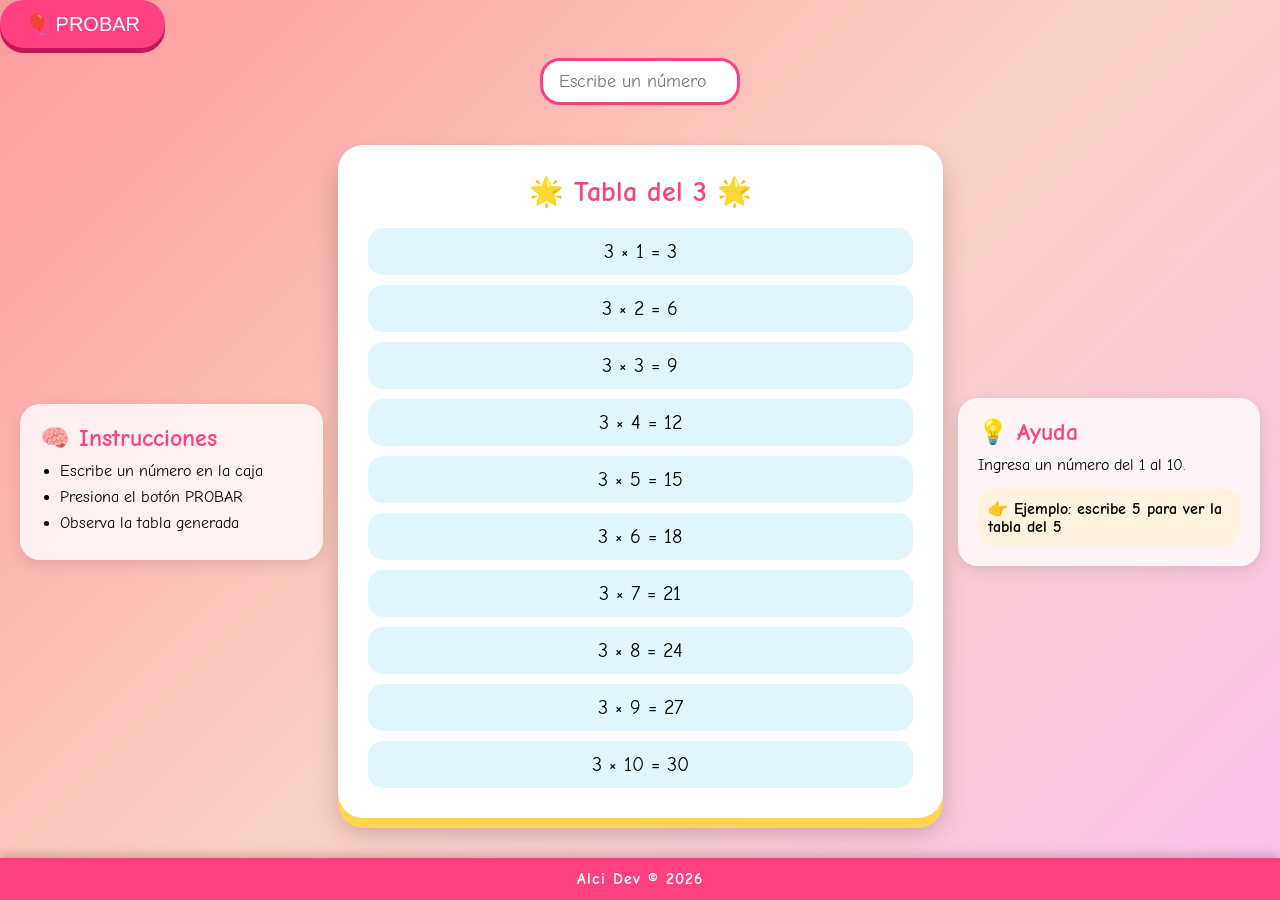
<file: index.html>
<!DOCTYPE html>
<html lang="es">
<head>
    <meta charset="UTF-8">
    <meta name="viewport" content="width=device-width, initial-scale=1.0">
    <title>Tabla del 3</title>
    <link rel="stylesheet" href="multiplicar.css">

    <!-- Fuente divertida -->
    <link href="https://fonts.googleapis.com/css2?family=Comic+Neue:wght@700&display=swap" rel="stylesheet">
</head>
<body>

    <header>
        <button class="btn-probar" onclick="generarTablas()">🎈 PROBAR</button>
        <div class="input-group">
            <input type="number" id="txtNumero" placeholder="Escribe un número">
        </div>
    </header>

    <main class="layout">

        <!-- PANEL IZQUIERDO -->
        <aside class="panel izquierda">
            <h2>🧠 Instrucciones</h2>
            <ul>
                <li>Escribe un número en la caja</li>
                <li>Presiona el botón PROBAR</li>
                <li>Observa la tabla generada</li>
            </ul>
        </aside>

        <section class="contenedor" id="contenedor">
            <h1>🌟 Tabla del 3 🌟</h1>

            <div class="tabla">
                <div class="fila">3 × 1 = 3</div>
                <div class="fila">3 × 2 = 6</div>
                <div class="fila">3 × 3 = 9</div>
                <div class="fila">3 × 4 = 12</div>
                <div class="fila">3 × 5 = 15</div>
                <div class="fila">3 × 6 = 18</div>
                <div class="fila">3 × 7 = 21</div>
                <div class="fila">3 × 8 = 24</div>
                <div class="fila">3 × 9 = 27</div>
                <div class="fila">3 × 10 = 30</div>
            </div>
        </section>

        <!-- PANEL DERECHO -->
        <aside class="panel derecha">
            <h2>💡 Ayuda</h2>
            <p>Ingresa un número del 1 al 10.</p>

            <div class="tip">
                👉 Ejemplo: escribe 5 para ver la tabla del 5
            </div>
        </aside>

    </main>
    <footer class="footer">
    <p>Alci Dev © 2026</p>
</footer>
<script src="multiplicar.js"></script>
</body>
</html>
</file>
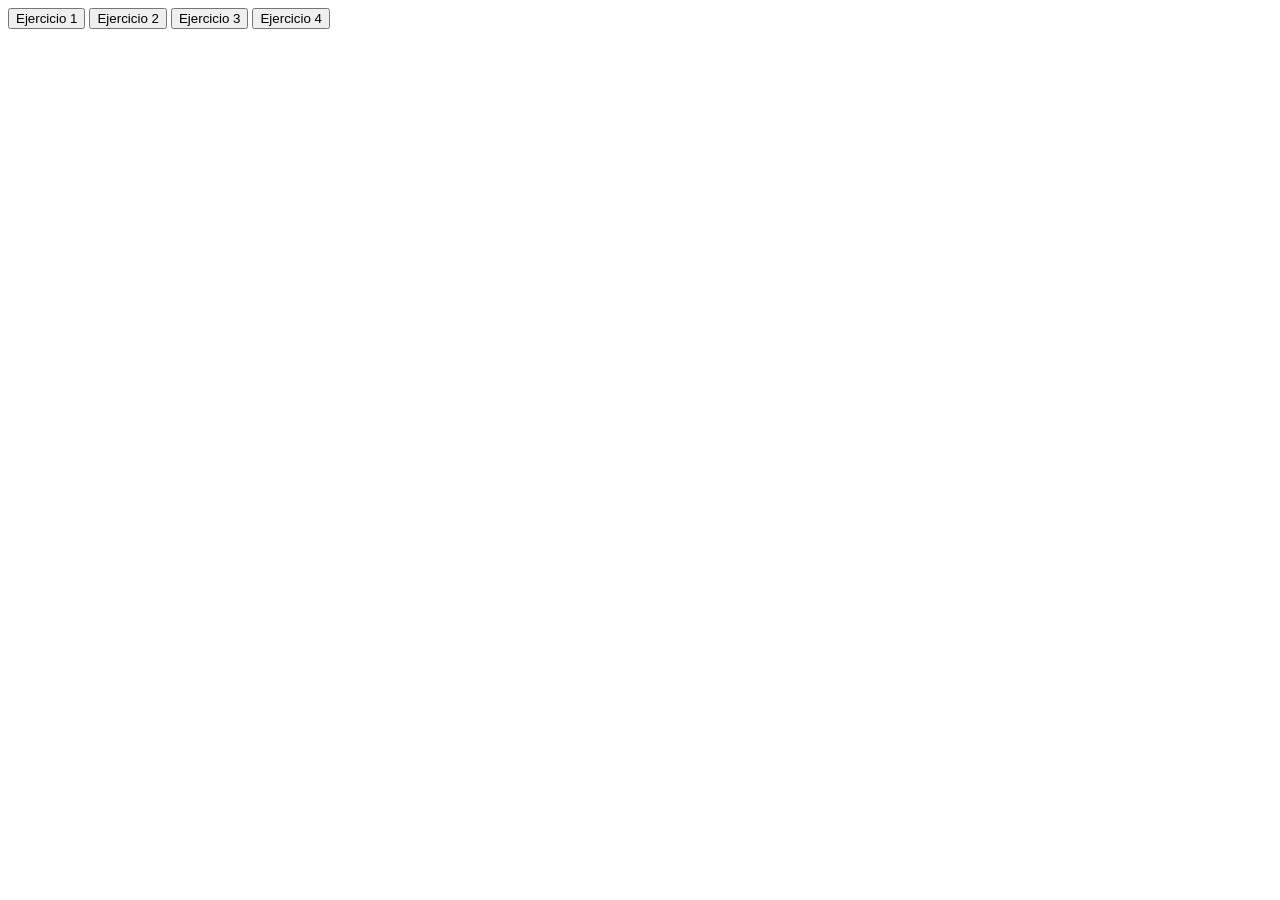
<file: ejercicio.html>
<!DOCTYPE html>
<head>
<script src = "ejercicio.js"></script>

</head>
<body> 
    <button onclick=" ejecutar(1)">Ejercicio 1 </button>
    <button onclick=" ejecutar(2)">Ejercicio 2 </button>
    <button onclick=" ejecutar(3)">Ejercicio 3 </button>
    <button onclick=" ejecutar(4)">Ejercicio 4 </button>


</body>
</file>
<file: multiplicar.css>
/* RESET */
* {
    margin: 0;
    padding: 0;
    box-sizing: border-box;
}

/* BODY */
body {
    font-family: 'Comic Neue', cursive;
    background: linear-gradient(135deg, #ff9a9e, #fad0c4, #fbc2eb);
    min-height: 100vh;
    display: flex;
    flex-direction: column;
}

/* HEADER */
.header {
    padding: 15px;
    text-align: center;
}

/* BOTÓN */
.btn-probar {
    background: #ff4081;
    color: white;
    border: none;
    padding: 12px 25px;
    font-size: 20px;
    border-radius: 50px;
    cursor: pointer;
    transition: all 0.2s ease;
    box-shadow: 0 5px 0 #c2185b;
}

/* EFECTO PRESIONAR */
.btn-probar:active {
    transform: translateY(5px);
    box-shadow: 0 0 0 #c2185b;
}

/* MAIN */
main {
    flex: 1;
    display: flex;
    justify-content: center;
    align-items: center;
}

/* CONTENEDOR */
.contenedor {
    background: white;
    padding: 30px;
    border-radius: 25px;
    width: 90%;
    max-width: 400px;
    text-align: center;

    box-shadow: 0 10px 0 #ffd54f,
                0 15px 25px rgba(0,0,0,0.2);
}

/* TÍTULO */
h1 {
    margin-bottom: 20px;
    color: #ff4081;
    font-size: 28px;
}

/* TABLA */
.tabla {
    display: grid;
    gap: 10px;
}

/* FILAS (ANTES ERAN <p>) */
.fila {
    background: #e1f5fe;
    padding: 12px;
    border-radius: 15px;
    font-size: 20px;
    transition: all 0.2s ease;
}

/* HOVER DIVERTIDO */
.fila:hover {
    transform: scale(1.08);
    background: #b3e5fc;
}

/* FOOTER */
.footer {
    background: #ff4081;
    color: white;
    text-align: center;
    padding: 12px;
    font-size: 16px;
    margin-top: auto;
    box-shadow: 0 -3px 10px rgba(0,0,0,0.2);
}

.footer p {
    font-weight: bold;
    letter-spacing: 1px;
}

/* RESPONSIVE */
@media (max-width: 500px) {
    h1 {
        font-size: 24px;
    }

    .btn-probar {
        width: 100%;
        font-size: 18px;
    }

    .fila {
        font-size: 18px;
        padding: 10px;
    }
}
/* Grupo de input */
.input-group {
    margin-top: 10px;
    display: flex;
    justify-content: center;
}

/* Caja de texto */
.input-group input {
    padding: 10px 15px;
    font-size: 18px;
    border-radius: 20px;
    border: 3px solid #ff4081;
    outline: none;
    text-align: center;
    width: 200px;
    transition: all 0.2s ease;
    font-family: 'Comic Neue', cursive;
}

/* Efecto focus (cuando haces clic) */
.input-group input:focus {
    border-color: #00bcd4;
    transform: scale(1.05);
    box-shadow: 0 0 10px rgba(0,0,0,0.2);
}

/* Responsive */
@media (max-width: 500px) {
    .input-group input {
        width: 100%;
        font-size: 16px;
    }
}
/* LAYOUT CON LATERALES */
.layout {
    display: grid;
    grid-template-columns: 1fr 2fr 1fr;
    gap: 15px;
    padding: 20px;
    flex: 1;
}

/* PANELES */
.panel {
    background: #ffffffcc;
    padding: 20px;
    border-radius: 20px;
    font-size: 16px;
    box-shadow: 0 5px 15px rgba(0,0,0,0.1);
}

/* TITULOS */
.panel h2 {
    color: #ff4081;
    margin-bottom: 10px;
}

/* LISTA */
.panel ul {
    padding-left: 20px;
}

.panel li {
    margin-bottom: 8px;
}

/* MENSAJE DESTACADO */
.tip {
    margin-top: 15px;
    background: #fff3e0;
    padding: 10px;
    border-radius: 15px;
    font-weight: bold;
}

/* AJUSTE CONTENEDOR CENTRAL */
.contenedor {
    width: 100%;
    max-width: none;
}

/* RESPONSIVE */
@media (max-width: 768px) {
    .layout {
        grid-template-columns: 1fr;
    }

    .panel {
        text-align: center;
    }
}
</file>
